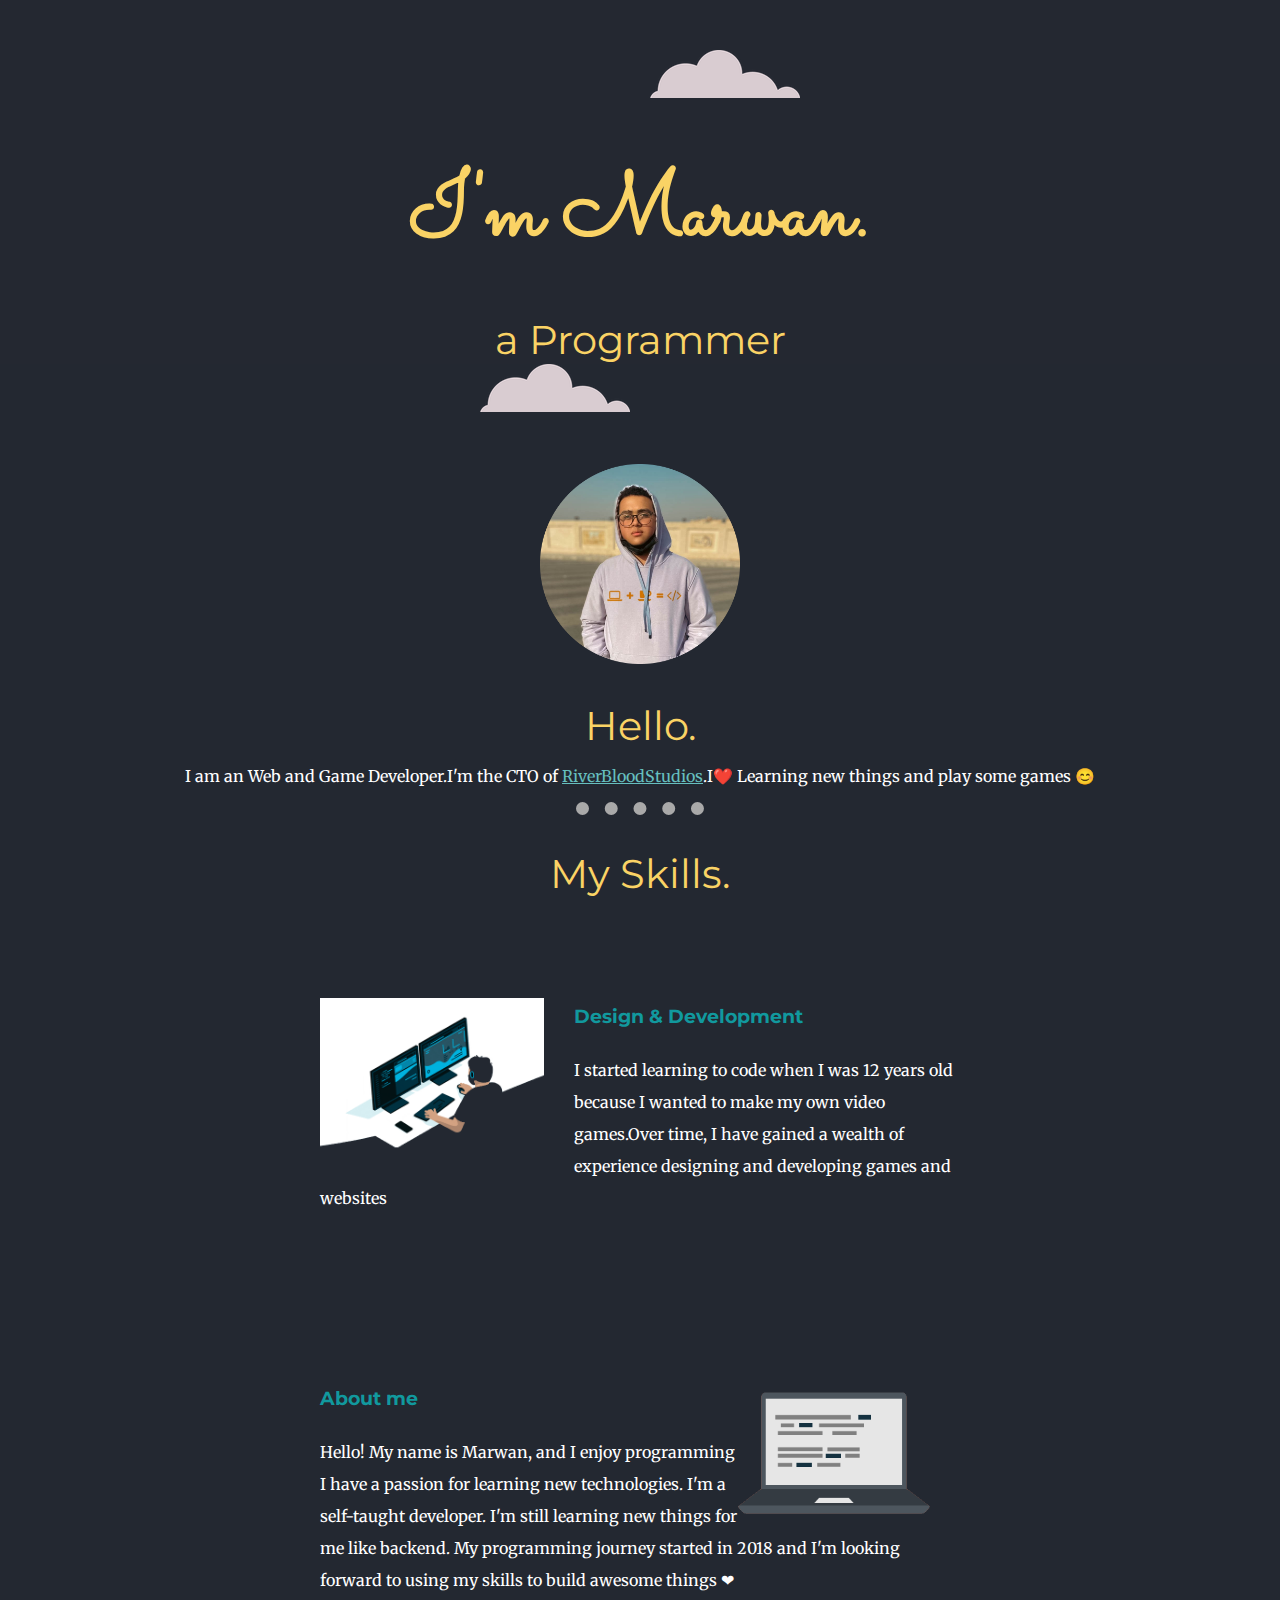
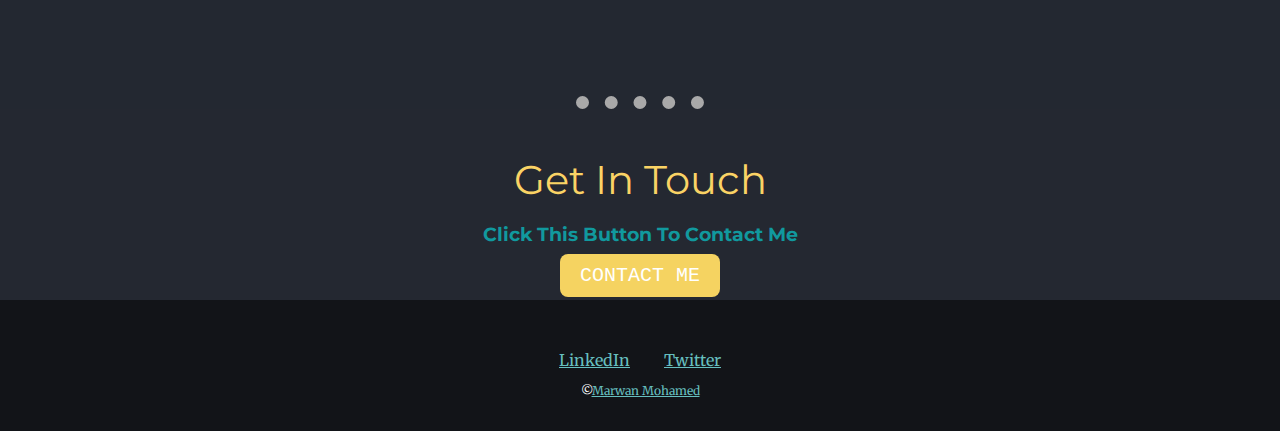
<file: index.html>
<!DOCTYPE html>
<html lang="en" dir="ltr">
  <head>
    <meta charset="utf-8">
    <title>Marwan Mohamed</title>
    <link rel="stylesheet" href="css/Styles.css">
    <link rel="icon" href="icon/moon_icon.ico">
    <link rel="preconnect" href="https://fonts.googleapis.com">
    <link rel="preconnect" href="https://fonts.googleapis.com">
    <link rel="preconnect" href="https://fonts.gstatic.com" crossorigin>
    <link href="https://fonts.googleapis.com/css2?family=Merriweather&family=Montserrat&family=Sacramento&display=swap" rel="stylesheet">
  </head>
  <body>
    <div class="top-container">
      <img class="top-cloud" src="Images/cloud.png" alt="cloud-img">
      <h1>I'm Marwan.</h1>
      <h2 class="programmer">a <span class="Pro">Pro</span>grammer</h2>
      <img class="bottom-cloud"src="Images/cloud.png" alt="cloud-img">
    </div>
    <div class="middle-container">
      <div class="profile">

        <img class="profile-photo" src="Images/Marwan.png" alt="">

        <h2>Hello.</h2>
        <p>I am an Web and Game Developer.I'm the CTO of <a href="https://web.facebook.com/RiverBloodStudios">RiverBloodStudios</a>.I❤️ Learning new things and play some games 😊</p>
      </div>
      <hr>
      <div class="skills">
        <h2>My Skills.</h2>
        <div class="skill-row-1">
          <img class="skills-Image-1" src="Images/skills-icon-1.png" alt="Skills-Icon">
          <h3>Design & Development</h3>
          <p>I started learning to code when I was 12 years old because I wanted to make my own video games.Over time, I have gained a wealth of experience designing and developing games and websites</p>
        </div>
        <div class="skill-row-2">
          <img class="skills-Image-2" src="Images/computer.png"alt="Skills-Icon2">
          <h3>About me</h3>
          <p>Hello! My name is Marwan, and I enjoy programming I have a passion for learning new technologies. I'm a self-taught developer. I'm still learning new things for me like backend. My programming journey started in 2018 and I'm looking forward to using my skills to build awesome things ❤   </p>
        </div>
      </div>
      <hr class="end-hr">
      <div class="contact-me">
        <h2>Get In Touch</h2>
        <h3>Click This Button To Contact Me  </h3>
        <a class="btn" href="mailto:marwanandserag.com@gmail.com">CONTACT ME</a>
      </div>
    </div>
    
    
    <div class="bottom-container">
      <a class="footer-link" href="https://www.linkedin.com/">LinkedIn</a>
      <a class="footer-link" href="https://twitter.com/">Twitter</a>
      <p class="copyright">©<a href="https://web.facebook.com/MuzZis">Marwan Mohamed</a></p>
    </div>
    
       
  </body>
</html>
</file>
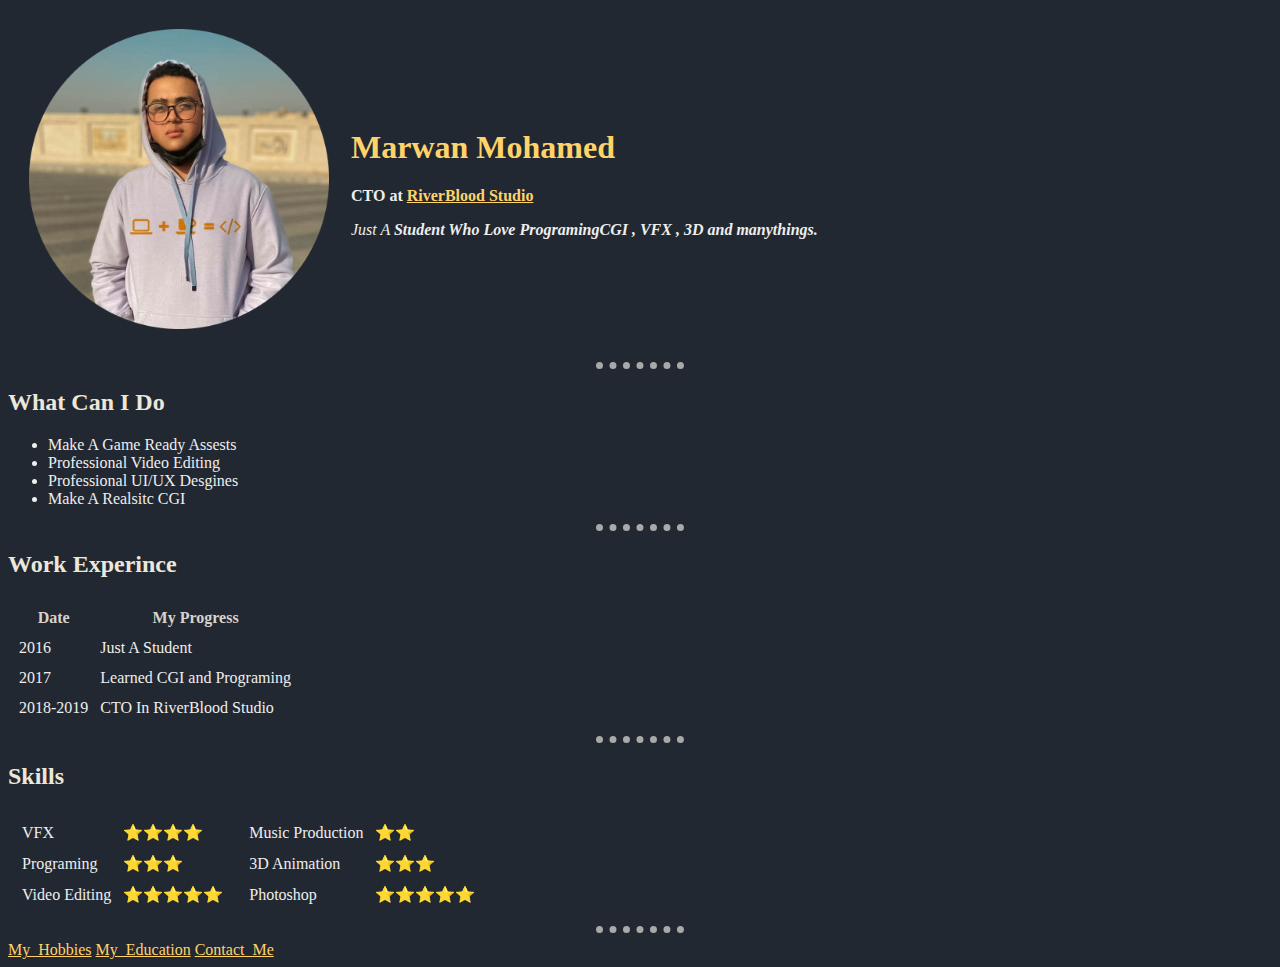
<file: Versions/Ver_0.2/index.html>
<!DOCTYPE html>
<html lang=" " dir="ltr">

<head>
  <meta charset="utf-8">
  <title>Marwan personal site</title>
  <link rel="stylesheet" href="css/styles.css">
</head>

<body style=>
  <table cellspacing="20">
    <tr>
      <td><img src="Photos\Perosnal_Photo.png" alt="Marwan Profile Pic"></td>
      <td><h1>Marwan Mohamed</h1>
        <p><strong>CTO at <a href="https://web.facebook.com/RiverBloodStudios">RiverBlood Studio</a></strong></p>
        <p><em>Just A <strong>Student Who Love ProgramingCGI , VFX , 3D and manythings.</strong> </em></td>
    </tr>
  </table>
  <hr>
  <h2>What Can I Do</h2>
  <ul>
    <li>Make A Game Ready Assests</li>
    <li>Professional Video Editing</li>
    <li>Professional UI/UX Desgines</li>
    <li>Make A Realsitc CGI</li>
  </ul>
  <hr>
  <h2>Work Experince</h2>
  <table cellspacing="10">
    <thead>
      <th>Date</th>
      <th>My Progress</th>
    </thead>
    <tbody>
      <tr>
        <td>2016</td>
        <td>Just A Student</td>
      </tr>
      <tr>
        <td>2017</td>
        <td>Learned CGI and Programing</td>
      </tr>
      <tr>
        <td>2018-2019</td>
        <td>CTO In RiverBlood Studio</td>
      </tr>
    </tbody>
    </table>
    <hr>
    <h2>Skills</h2>
<table>
  <tr>
    <td>
      <table cellspacing="10">
        <tr>
            <td>VFX</td>
            <td>⭐⭐⭐⭐</td>

        </tr>
        <tr>
          <td>Programing</td>
          <td>⭐⭐⭐</td>
        </tr>
        <tr>
          <td>Video Editing</td>
          <td>⭐⭐⭐⭐⭐</td>
        </tr>

      </table>
    </td>
    <td>
      <table cellspacing="10">
        <tr>
            <td>Music Production</td>
            <td>⭐⭐</td>

        </tr>
        <tr>
          <td>3D Animation</td>
          <td>⭐⭐⭐</td>
        </tr>
        <tr>
          <td>Photoshop</td>
          <td>⭐⭐⭐⭐⭐</td>
        </tr>

      </table>
    </td>
  </tr>
</table>

  <hr>
  <a href="My_Hobbies.html">My_Hobbies</a>
  <a href="My_Education.html">My_Education</a>
  <a href="Contact_Me.html">Contact_Me</a>
</body>

</html>
</file>
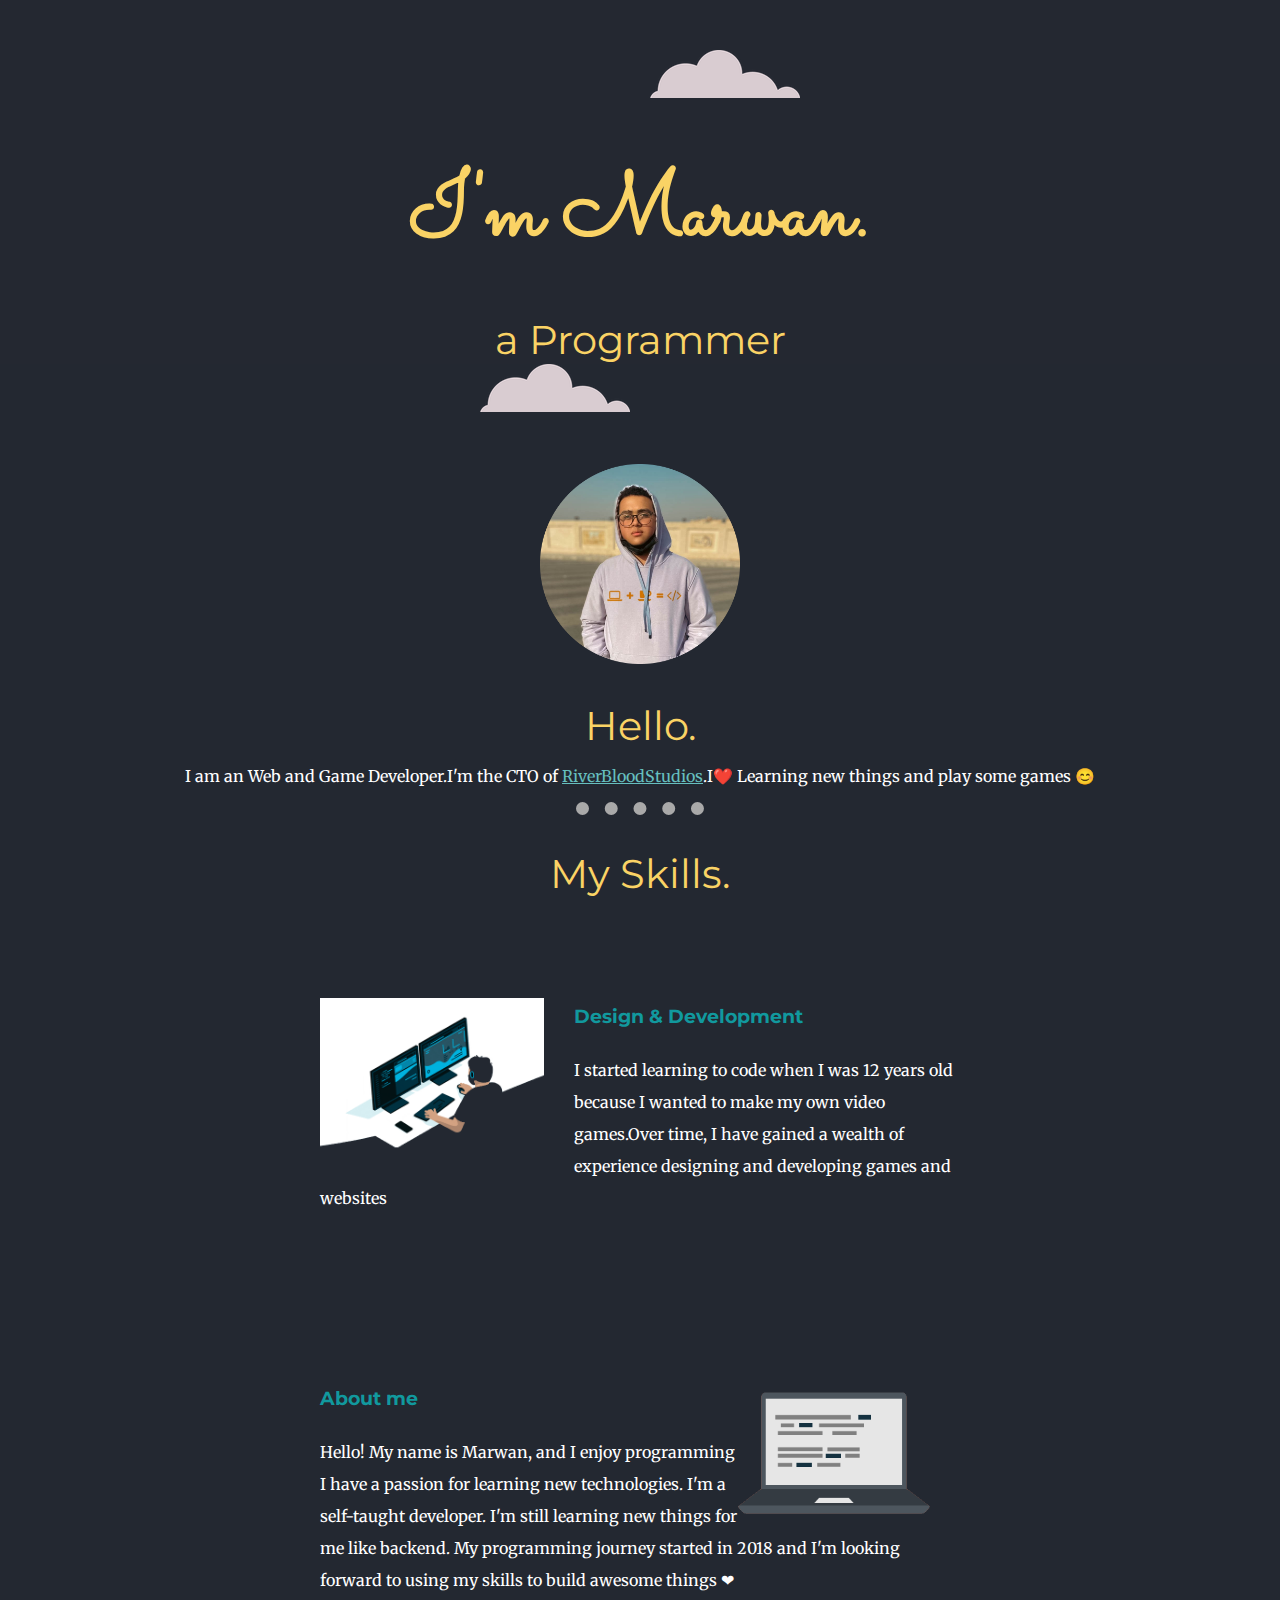
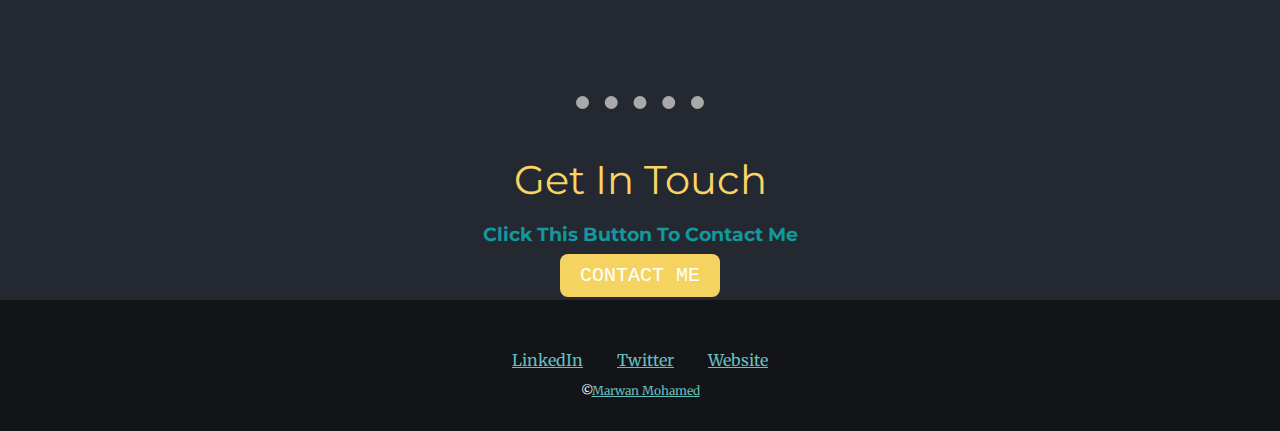
<file: Versions/Ver_0.3/index.html>
<!DOCTYPE html>
<html lang="en" dir="ltr">
  <head>
    <meta charset="utf-8">
    <title>Marwan Mohamed</title>
    <link rel="stylesheet" href="css/Styles.css">
    <link rel="icon" href="icon/moon_icon.ico">
    <link rel="preconnect" href="https://fonts.googleapis.com">
    <link rel="preconnect" href="https://fonts.googleapis.com">
    <link rel="preconnect" href="https://fonts.gstatic.com" crossorigin>
    <link href="https://fonts.googleapis.com/css2?family=Merriweather&family=Montserrat&family=Sacramento&display=swap" rel="stylesheet">
  </head>
  <body>
    <div class="top-container">
      <img class="top-cloud" src="Images/cloud.png" alt="cloud-img">
      <h1>I'm Marwan.</h1>
      <h2 class="programmer">a <span class="Pro">Pro</span>grammer</h2>
      <img class="bottom-cloud"src="Images/cloud.png" alt="cloud-img">
    </div>
    <div class="middle-container">
      <div class="profile">

        <img class="profile-photo" src="Images/Marwan.png" alt="">

        <h2>Hello.</h2>
        <p>I am an Web and Game Developer.I'm the CTO of <a href="https://web.facebook.com/RiverBloodStudios">RiverBloodStudios</a>.I❤️ Learning new things and play some games 😊</p>
      </div>
      <hr>
      <div class="skills">
        <h2>My Skills.</h2>
        <div class="skill-row-1">
          <img class="skills-Image-1" src="Images/skills-icon-1.png" alt="Skills-Icon">
          <h3>Design & Development</h3>
          <p>I started learning to code when I was 12 years old because I wanted to make my own video games.Over time, I have gained a wealth of experience designing and developing games and websites</p>
        </div>
        <div class="skill-row-2">
          <img class="skills-Image-2" src="Images/computer.png"alt="Skills-Icon2">
          <h3>About me</h3>
          <p>Hello! My name is Marwan, and I enjoy programming I have a passion for learning new technologies. I'm a self-taught developer. I'm still learning new things for me like backend. My programming journey started in 2018 and I'm looking forward to using my skills to build awesome things ❤   </p>
        </div>
      </div>
      <hr class="end-hr">
      <div class="contact-me">
        <h2>Get In Touch</h2>
        <h3>Click This Button To Contact Me  </h3>
        <a class="btn" href="mailto:marwanandserag.com@gmail.com">CONTACT ME</a>
      </div>
    </div>
    
    
    <div class="bottom-container">
      <a class="footer-link" href="https://www.linkedin.com/">LinkedIn</a>
      <a class="footer-link" href="https://twitter.com/">Twitter</a>
      <a class="footer-link" href="https://www.appbrewery.co/">Website</a>
      <p class="copyright">©<a href="https://web.facebook.com/MuzZis">Marwan Mohamed</a></p>
    </div>
    
       
  </body>
</html>
</file>
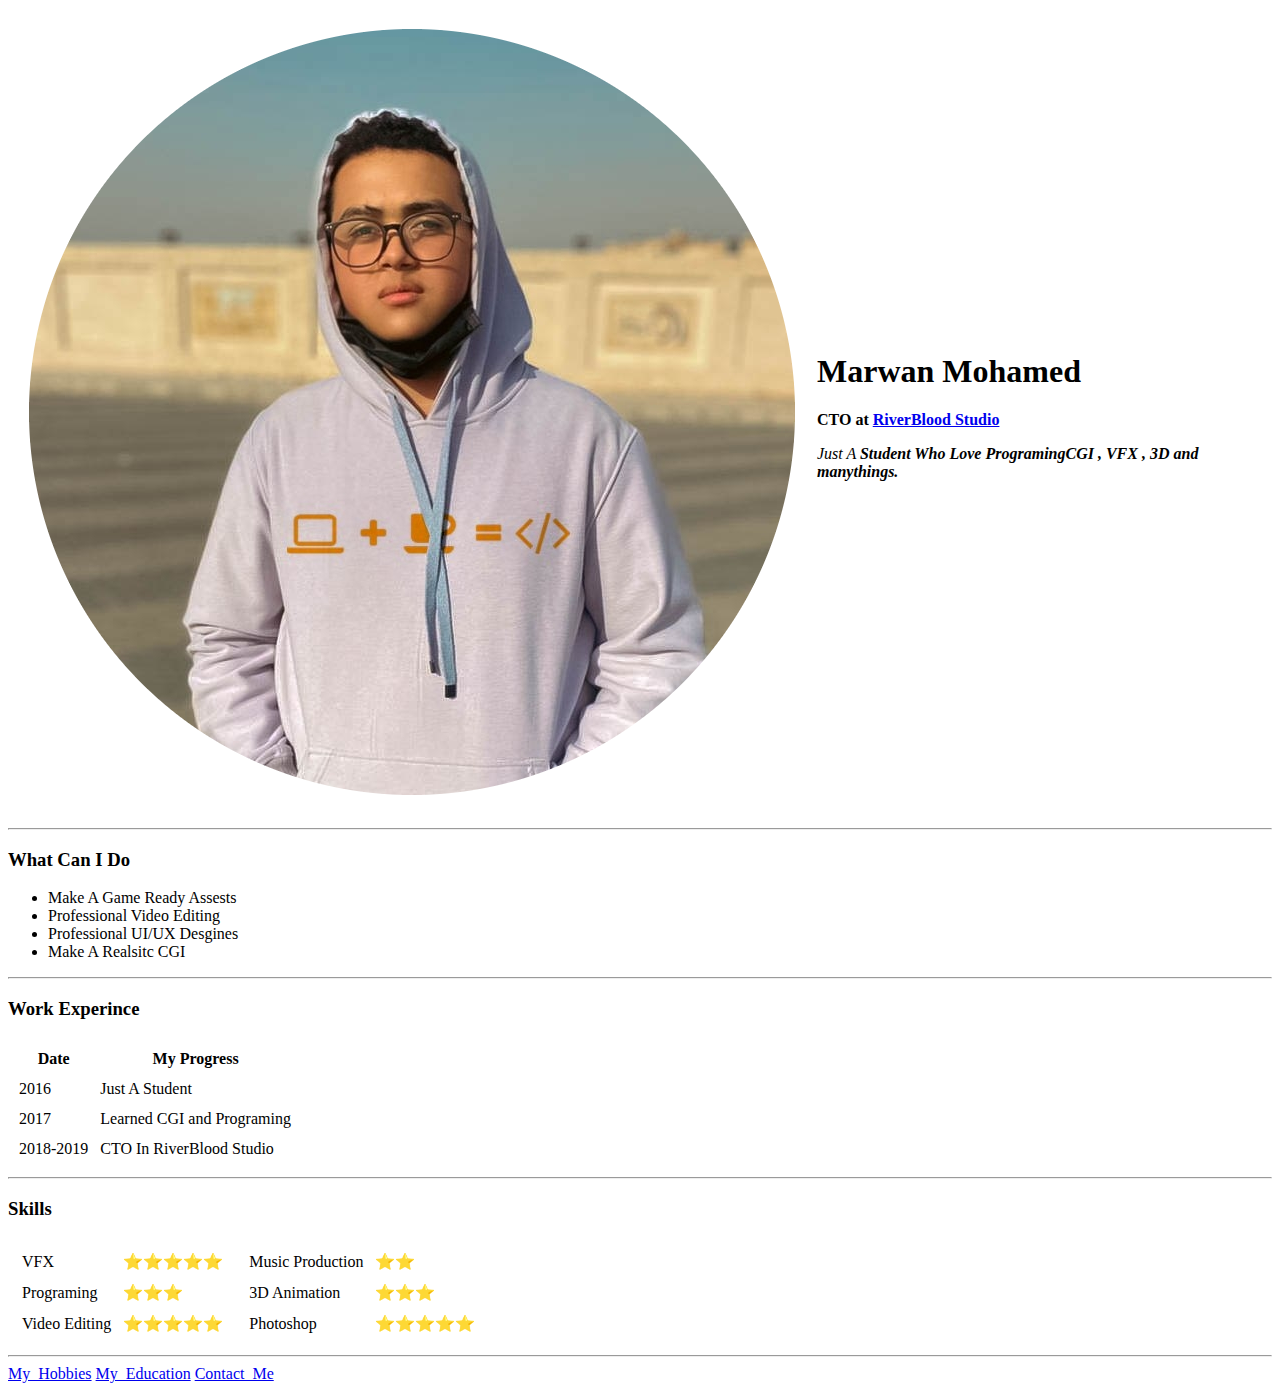
<file: my_html_website.html>
<!DOCTYPE html>
<html lang=" " dir="ltr">

<head>
  <meta charset="utf-8">
  <title>Marwan personal site</title>
</head>

<body>
  <table cellspacing="20">
    <tr>
      <td><img src="Photos\Perosnal_Photo.png" alt="Marwan Profile Pic"></td>
      <td><h1>Marwan Mohamed</h1>
        <p><strong>CTO at <a href="https://web.facebook.com/RiverBloodStudios">RiverBlood Studio</a></strong></p>
        <p><em>Just A <strong>Student Who Love ProgramingCGI , VFX , 3D and manythings.</strong> </em></td>
    </tr>
  </table>
  <hr>
  <h3>What Can I Do</h3>
  <ul>
    <li>Make A Game Ready Assests</li>
    <li>Professional Video Editing</li>
    <li>Professional UI/UX Desgines</li>
    <li>Make A Realsitc CGI</li>
  </ul>
  <hr>
  <h3>Work Experince</h3>
  <table cellspacing="10">
    <thead>
      <th>Date</th>
      <th>My Progress</th>
    </thead>
    <tbody>
      <tr>
        <td>2016</td>
        <td>Just A Student</td>
      </tr>
      <tr>
        <td>2017</td>
        <td>Learned CGI and Programing</td>
      </tr>
      <tr>
        <td>2018-2019</td>
        <td>CTO In RiverBlood Studio</td>
      </tr>
    </tbody>
    </table>
    <hr>
    <h3>Skills</h3>
<table>
  <tr>
    <td>
      <table cellspacing="10">
        <tr>
            <td>VFX</td>
            <td>⭐⭐⭐⭐⭐</td>

        </tr>
        <tr>
          <td>Programing</td>
          <td>⭐⭐⭐</td>
        </tr>
        <tr>
          <td>Video Editing</td>
          <td>⭐⭐⭐⭐⭐</td>
        </tr>

      </table>
    </td>
    <td>
      <table cellspacing="10">
        <tr>
            <td>Music Production</td>
            <td>⭐⭐</td>

        </tr>
        <tr>
          <td>3D Animation</td>
          <td>⭐⭐⭐</td>
        </tr>
        <tr>
          <td>Photoshop</td>
          <td>⭐⭐⭐⭐⭐</td>
        </tr>

      </table>
    </td>
  </tr>
</table>

  <hr>
  <a href="My_Hobbies.html">My_Hobbies</a>
  <a href="My_Education.html">My_Education</a>
  <a href="Contact_Me.html">Contact_Me</a>
</body>

</html>
</file>
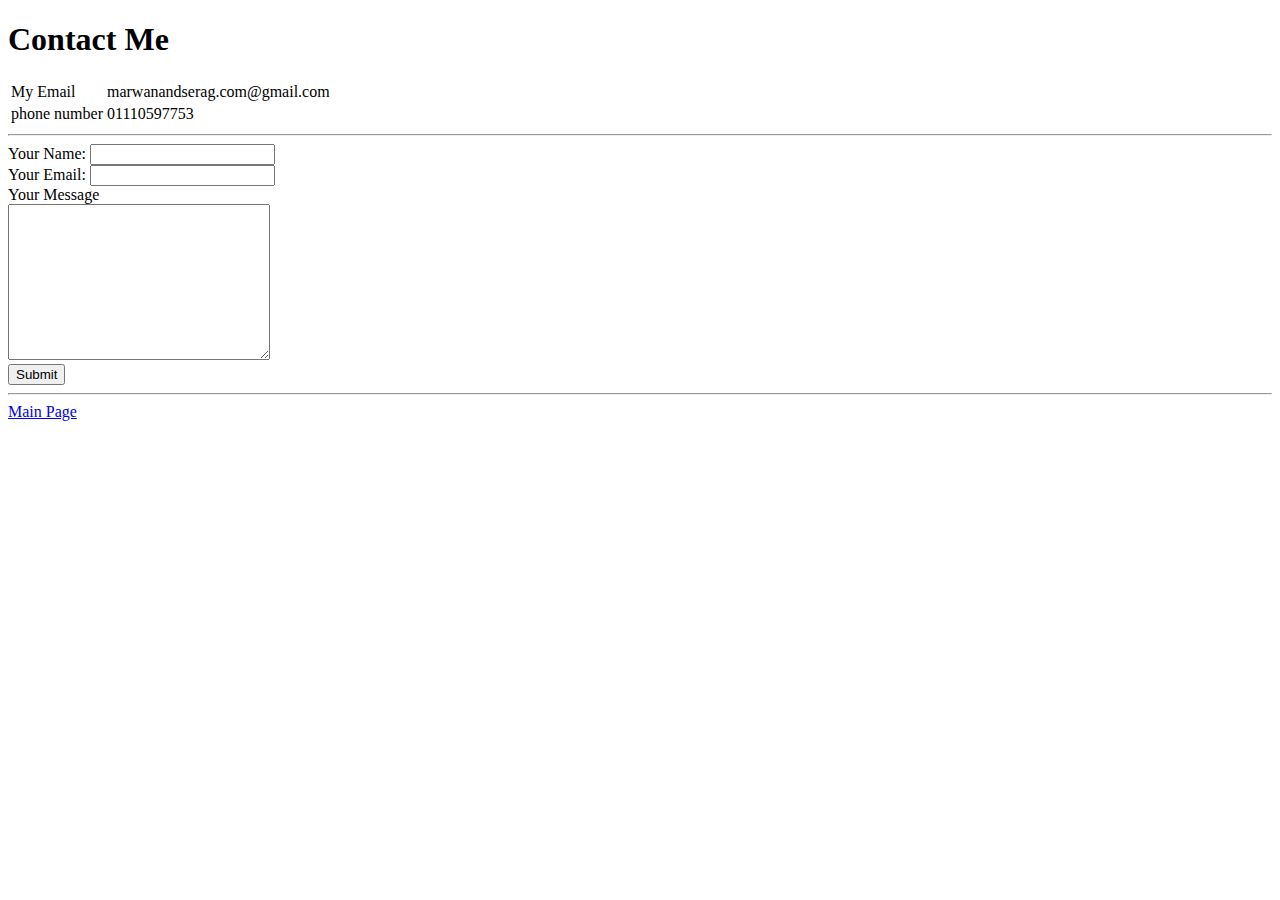
<file: Versions/Ver_0.1/Contact_Me.html>
<!DOCTYPE html>
<html lang="en" dir="ltr">
  <head>
    <meta charset="utf-8">
    <title></title>
  </head>
  <body>
    <h1>Contact Me</h1>
    <table>
      <tr>
        <td>My Email</td>
        <td>marwanandserag.com@gmail.com</td>
      </tr>
      <tr>
        <td>phone number</td>
        <td>01110597753</td>
      </tr>
    </table>
    <hr>
    <form class="" action="mailto:marwanandserag.com@gmial.com" method="post">
      <label>Your Name:</label>
      <input type="text" name="Your Name" value="">
      <br>
      <label>Your Email:</label>
      <input type="email" name="Your Email" value="">
      <br>
      <label>Your Message</label><br>
      <textarea name="Your Message" rows="10" cols="30"></textarea><br>
      <input type="submit" name="">
    </form>
    <hr>
      <a href="my_html_website.html">Main Page</a>
  </body>
</html>
</file>
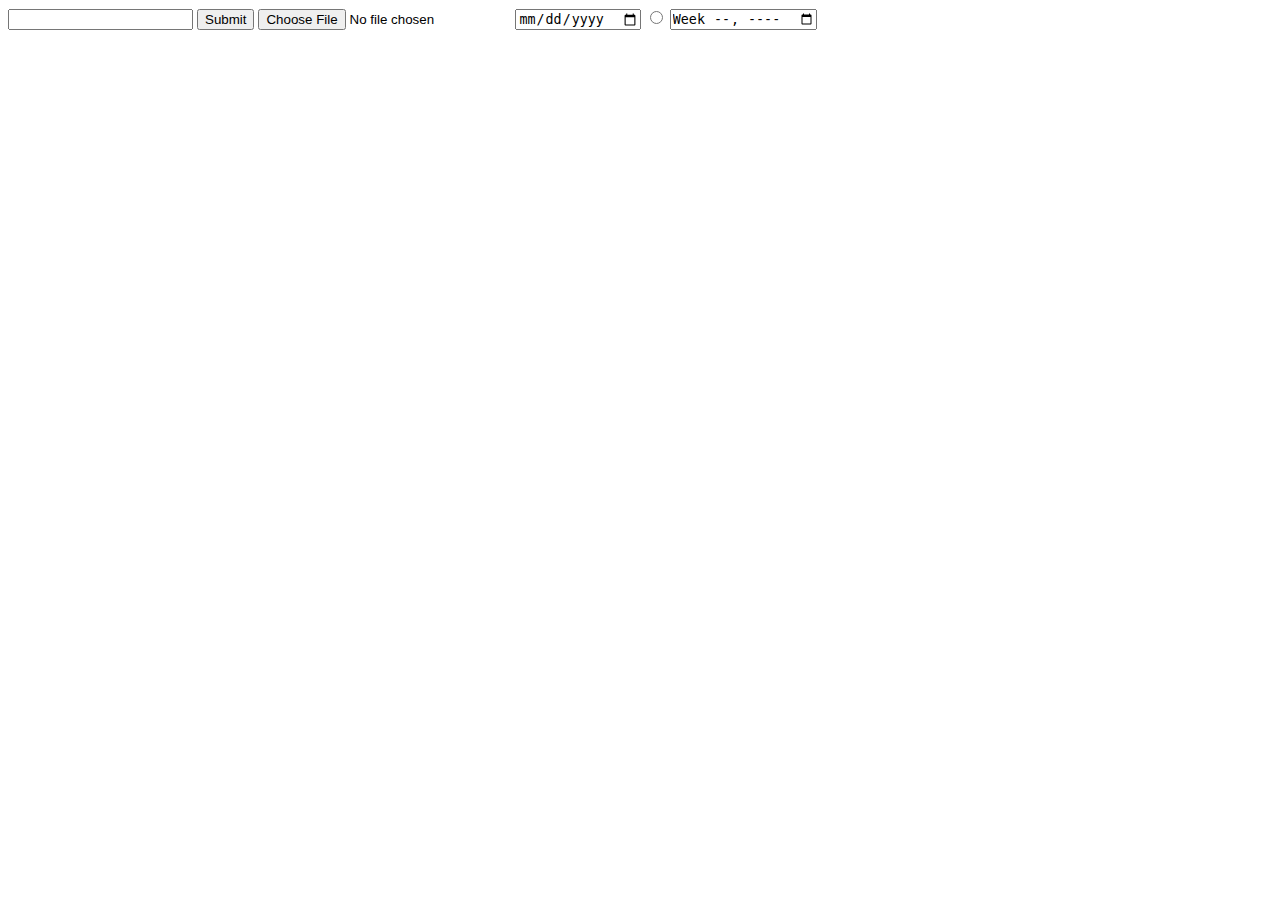
<file: Versions/Ver_0.1/input.html>
<!DOCTYPE html>
<html lang="en" dir="ltr">
  <head>
    <meta charset="utf-8">
    <title></title>
  </head>
  <body>
      <form class="" action="index.html" method="post">
        <input type="text" name="" value="">
        <input type="submit" name="">
        <input type="file" name="" value="">
        <input type="date" name="" value="">
        <input type="radio" name="" value="">
        <input type="week" name="" value="">
      </form>
  </body>
</html>
</file>
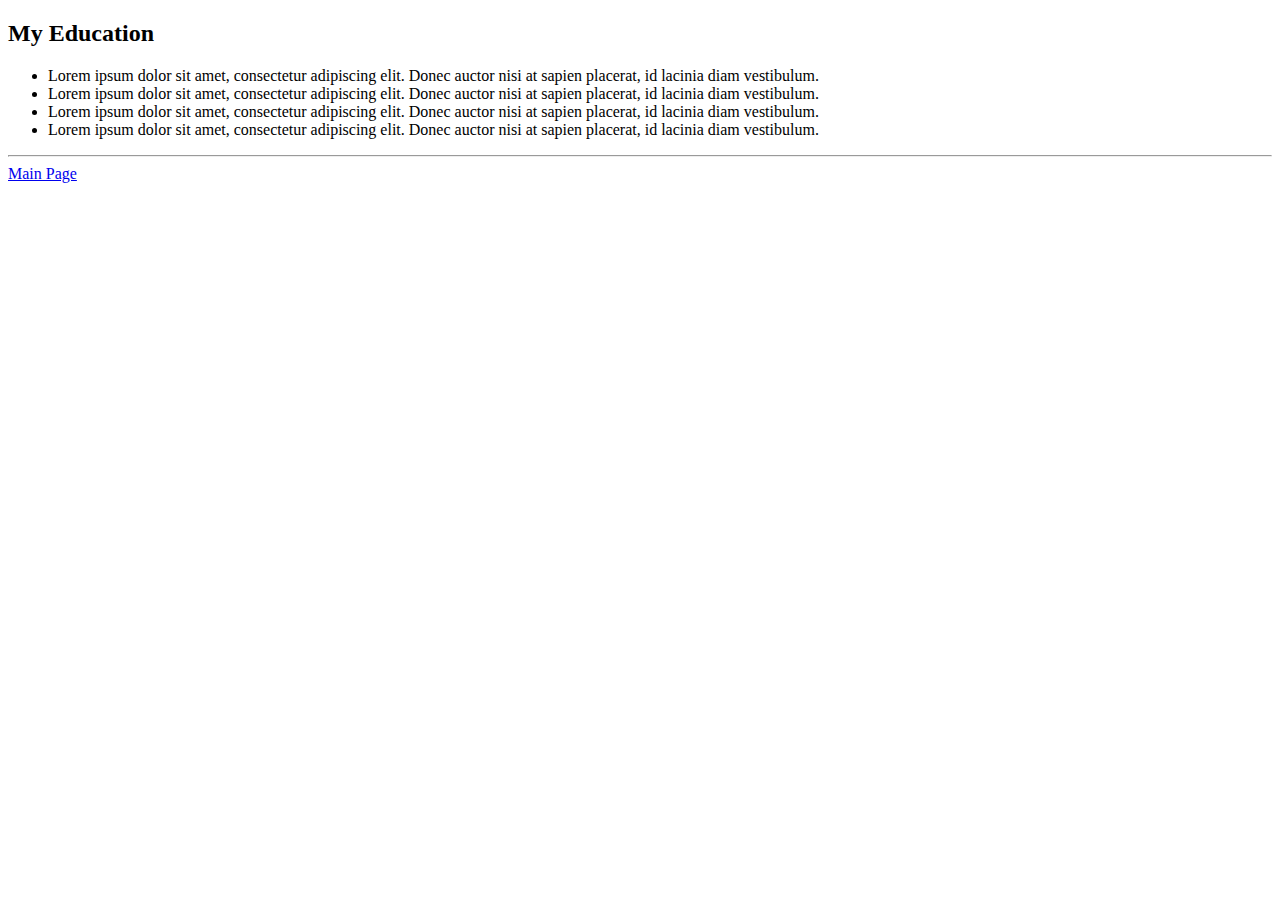
<file: Versions/Ver_0.1/My_Education.html>
<!DOCTYPE html>
<html lang="en" dir="ltr">

<head>
  <meta charset="utf-8">
  <title></title>
</head>

<body>
  <h2>My Education</h2>
  <ul>
    <li>Lorem ipsum dolor sit amet, consectetur adipiscing elit. Donec auctor nisi at sapien placerat, id lacinia diam vestibulum.</li>
    <li>Lorem ipsum dolor sit amet, consectetur adipiscing elit. Donec auctor nisi at sapien placerat, id lacinia diam vestibulum.</li>
    <li>Lorem ipsum dolor sit amet, consectetur adipiscing elit. Donec auctor nisi at sapien placerat, id lacinia diam vestibulum.</li>
    <li>Lorem ipsum dolor sit amet, consectetur adipiscing elit. Donec auctor nisi at sapien placerat, id lacinia diam vestibulum.</li>
  </ul>
  <hr>
  <a href="my_html_website.html">Main Page</a>
</body>

</html>
</file>
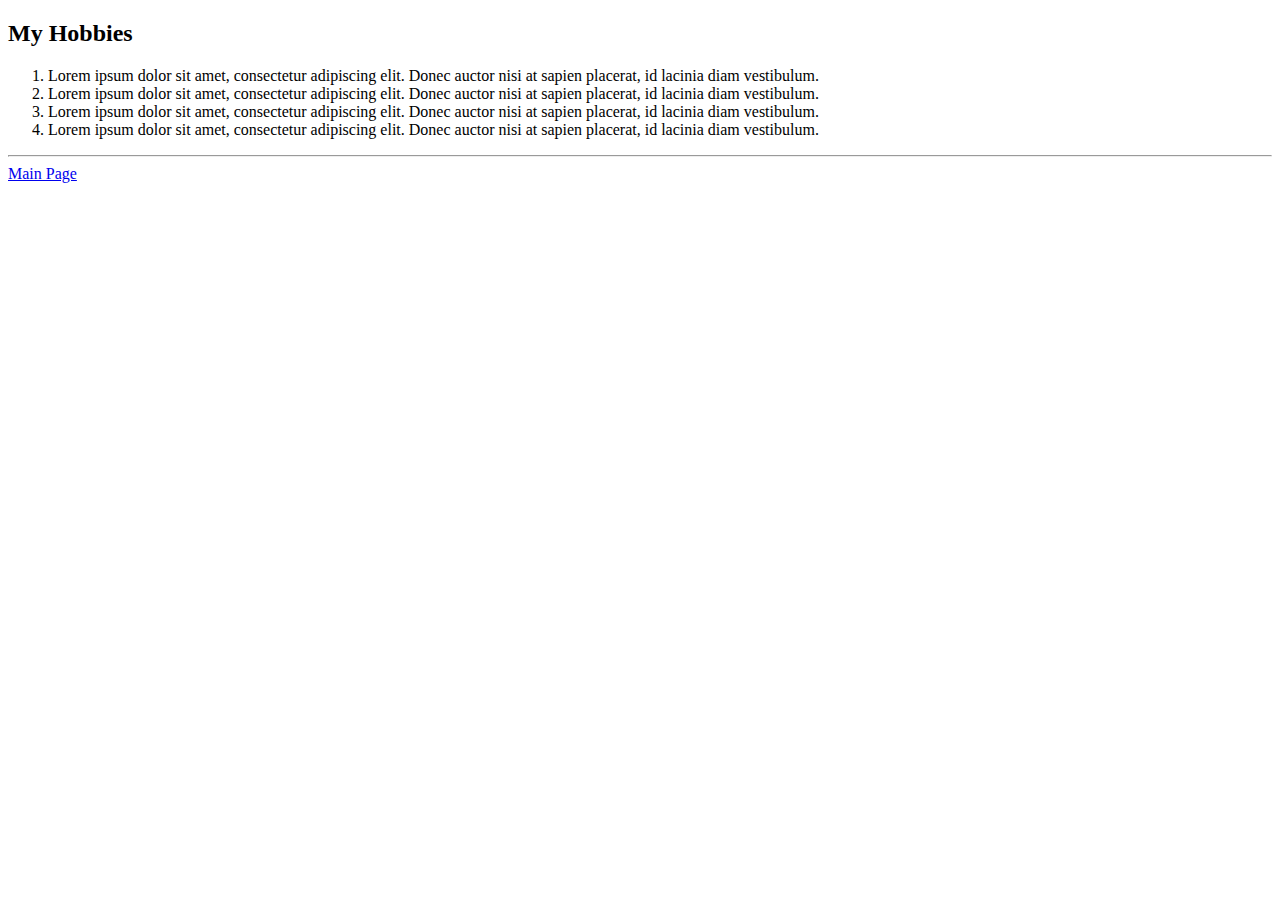
<file: Versions/Ver_0.1/My_Hobbies.html>
<!DOCTYPE html>
<html lang="en" dir="ltr">

<head>
  <meta charset="utf-8">
  <title></title>
</head>

<body>
  <h2>My Hobbies</h2>
  <ol>
    <li>Lorem ipsum dolor sit amet, consectetur adipiscing elit. Donec auctor nisi at sapien placerat, id lacinia diam vestibulum.</li>
    <li>Lorem ipsum dolor sit amet, consectetur adipiscing elit. Donec auctor nisi at sapien placerat, id lacinia diam vestibulum.</li>
    <li>Lorem ipsum dolor sit amet, consectetur adipiscing elit. Donec auctor nisi at sapien placerat, id lacinia diam vestibulum.</li>
    <li>Lorem ipsum dolor sit amet, consectetur adipiscing elit. Donec auctor nisi at sapien placerat, id lacinia diam vestibulum.</li>
  </ol>
  <hr>
  <a href="my_html_website.html">Main Page</a>
</body>

</html>
</file>
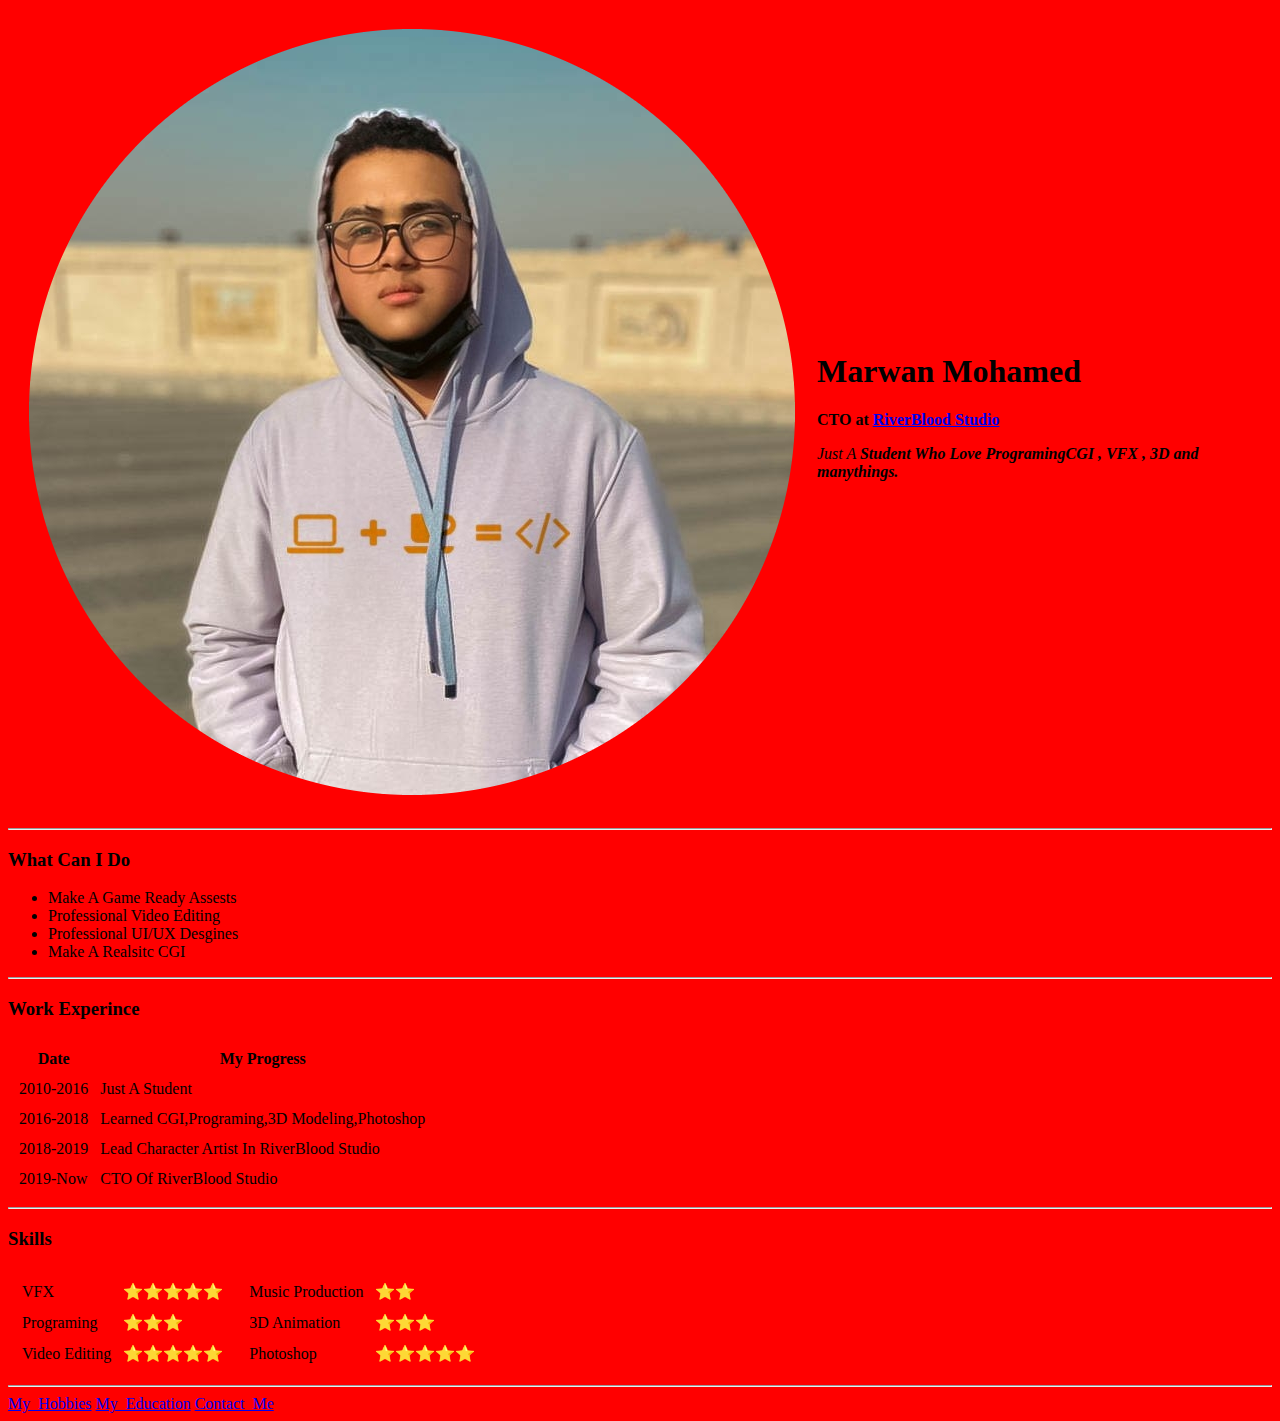
<file: Versions/Ver_0.1/my_html_website.html>
<!DOCTYPE html>
<html lang=" " dir="ltr">

<head>
  <meta charset="utf-8">
  <title>Marwan personal site</title>
</head>

<body style="background-color : red">
  <table cellspacing="20">
    <tr>
      <td><img src="Photos\Perosnal_Photo.png" alt="Marwan Profile Pic"></td>
      <td><h1>Marwan Mohamed</h1>
        <p><strong>CTO at <a href="https://web.facebook.com/RiverBloodStudios">RiverBlood Studio</a></strong></p>
        <p><em>Just A <strong>Student Who Love ProgramingCGI , VFX , 3D and manythings.</strong> </em></td>
    </tr>
  </table>
  <hr>
  <h3>What Can I Do</h3>
  <ul>
    <li>Make A Game Ready Assests</li>
    <li>Professional Video Editing</li>
    <li>Professional UI/UX Desgines</li>
    <li>Make A Realsitc CGI</li>
  </ul>
  <hr>
  <h3>Work Experince</h3>
  <table cellspacing="10">
    <thead>
      <th>Date</th>
      <th>My Progress</th>
    </thead>
    <tbody>
      <tr>
        <td>2010-2016</td>
        <td>Just A Student</td>
      </tr>
      <tr>
        <td>2016-2018</td>
        <td>Learned CGI,Programing,3D Modeling,Photoshop</td>
      </tr>
      <tr>
        <td>2018-2019</td>
        <td>Lead Character Artist In RiverBlood Studio</td>
      </tr>
      <tr>
        <td>2019-Now</td>
        <td>CTO Of RiverBlood Studio</td>
      </tr>
    </tbody>
    </table>
    <hr>
    <h3>Skills</h3>
<table>
  <tr>
    <td>
      <table cellspacing="10">
        <tr>
            <td>VFX</td>
            <td>⭐⭐⭐⭐⭐</td>

        </tr>
        <tr>
          <td>Programing</td>
          <td>⭐⭐⭐</td>
        </tr>
        <tr>
          <td>Video Editing</td>
          <td>⭐⭐⭐⭐⭐</td>
        </tr>

      </table>
    </td>
    <td>
      <table cellspacing="10">
        <tr>
            <td>Music Production</td>
            <td>⭐⭐</td>

        </tr>
        <tr>
          <td>3D Animation</td>
          <td>⭐⭐⭐</td>
        </tr>
        <tr>
          <td>Photoshop</td>
          <td>⭐⭐⭐⭐⭐</td>
        </tr>

      </table>
    </td>
  </tr>
</table>

  <hr>
  <a href="My_Hobbies.html">My_Hobbies</a>
  <a href="My_Education.html">My_Education</a>
  <a href="Contact_Me.html">Contact_Me</a>
</body>

</html>
</file>
<file: css/Styles.css>
body
{
   margin: 0;
   text-align: center;
   font-family: 'Merriweather', serif;
}
h1
{
  color: #fad365;
  margin: 0 auto 0 auto;
  font-family: 'Sacramento', cursive;
  font-size:5.625rem;
  margin: 50px auto 0 auto;
}
h2 
{
  color: #fad365;
  font-family: 'Montserrat', sans-serif;
  font-size:2.5rem;
  font-weight:normal;
  padding-bottom: 0;
  margin-bottom: 0;
}
h3 
{
  color: #11999E;
  font-family: 'Montserrat', sans-serif;
}
p 
{
  color:white;
}
a
{
  color:#66BFBF;
}
a:hover
{
  color:#f5d361;
}
.top-container
{
  background-color: #242831;
  position: relative;
  padding-top: 100px;
}
.middle-container
{
  background-color:#232831;
  padding-top: 100px;
}
.contact-me
{
  background-color:#242831;
}
.bottom-container
{
  background-color:#121418;
  padding: 50px 0 20px;
}
.contact-me
{
  padding: 1%;
}
.skill-row-1
{
  width:50%;
  margin: 100px auto 100px auto;
  text-align: left;
  line-height:2;
  padding-bottom:50px;
}
.skill-row-2
{
  width:50%;
  margin: 100px auto 100px auto;
  text-align: left;
  line-height:2;
}
.bottom-cloud
{
  position: absolute;
  left: 30rem;
}
.top-cloud
{
  position: absolute;
  right:30rem;
  top:50px;
}
.profile-photo
{
  width:200px;
  height:200px;

}
.mountain
{
  width:40rem;
}
.skills-Image-1
{
  float: left;
  width:35%;
  padding-right: 30px;
}
.skills-Image-2
{
  float: right;
  width:30%;
  padding-right: 30px;
}
hr
{
  border-style: none;
  border-top-style: dotted;
  border-color: darkgrey;
  border-width: 13px;
  width: 10%;
  margin:auto auto 0 auto;
}

.btn {
  -webkit-border-radius: 24;
  -moz-border-radius: 24;
  border-radius: 8px;
  font-family: Courier New;
  color: #ffffff;
  font-size: 20px;
  background: #f5d361;
  padding: 10px 20px 10px 20px;
  text-decoration: none;
  position: absoulte;
  bottom: 100px;
}

.btn:hover {
  background: #38999e;
  text-decoration: none;
}
.copyright
{
  font-size: 0.75em;
  padding: 1px 0;
}
.footer-link
{
  padding: 0 15px 0 15px;
}
.contact-me-par
{
  padding-bottom: 20px;
}
.dynamic-text
{
  color: #fad365;
  font-family: 'Montserrat', sans-serif;
  font-size:2.5rem;
  font-weight:normal;
  padding-bottom: 0;
  margin-bottom: 0;
  list-style: none;
}
</file>
<file: Versions/Ver_0.2/css/styles.css>
body{
  background-color: #222831;
}
hr{
  border-style:none;
  border-top-style: dotted;
  border-color: darkgrey;
  border-width:7px;
  width: 7%;
}
h1
{
  color:#FFD369;
}
h2
{
  color:#EDE6DB;
}
h3
{
  color:#EDE6DB;
}
td
{
  color:#EEEEEE;
}
li
{
  color:#EEEEEE;
}
th
{
  color:#D8D2CB;
}
a
{
  color:#FFD369;
}

img
{
  height: 300px;
  width: 300px;
}
</file>
<file: Versions/Ver_0.3/css/Styles.css>
body
{
   margin: 0;
   text-align: center;
   font-family: 'Merriweather', serif;
}
h1
{
  color: #fad365;
  margin: 0 auto 0 auto;
  font-family: 'Sacramento', cursive;
  font-size:5.625rem;
  margin: 50px auto 0 auto;
}
h2 
{
  color: #fad365;
  font-family: 'Montserrat', sans-serif;
  font-size:2.5rem;
  font-weight:normal;
  padding-bottom: 0;
  margin-bottom: 0;
}
h3 
{
  color: #11999E;
  font-family: 'Montserrat', sans-serif;
}
p 
{
  color:white;
}
a
{
  color:#66BFBF;
}
a:hover
{
  color:#f5d361;
}
.top-container
{
  background-color: #242831;
  position: relative;
  padding-top: 100px;
}
.middle-container
{
  background-color:#232831;
  padding-top: 100px;
}
.contact-me
{
  background-color:#242831;
}
.bottom-container
{
  background-color:#121418;
  padding: 50px 0 20px;
}
.contact-me
{
  padding: 1%;
}
.skill-row-1
{
  width:50%;
  margin: 100px auto 100px auto;
  text-align: left;
  line-height:2;
  padding-bottom:50px;
}
.skill-row-2
{
  width:50%;
  margin: 100px auto 100px auto;
  text-align: left;
  line-height:2;
}
.bottom-cloud
{
  position: absolute;
  left: 30rem;
}
.top-cloud
{
  position: absolute;
  right:30rem;
  top:50px;
}
.profile-photo
{
  width:200px;
  height:200px;

}
.mountain
{
  width:40rem;
}
.skills-Image-1
{
  float: left;
  width:35%;
  padding-right: 30px;
}
.skills-Image-2
{
  float: right;
  width:30%;
  padding-right: 30px;
}
hr
{
  border-style: none;
  border-top-style: dotted;
  border-color: darkgrey;
  border-width: 13px;
  width: 10%;
  margin:auto auto 0 auto;
}

.btn {
  -webkit-border-radius: 24;
  -moz-border-radius: 24;
  border-radius: 8px;
  font-family: Courier New;
  color: #ffffff;
  font-size: 20px;
  background: #f5d361;
  padding: 10px 20px 10px 20px;
  text-decoration: none;
  position: absoulte;
  bottom: 100px;
}

.btn:hover {
  background: #38999e;
  text-decoration: none;
}
.copyright
{
  font-size: 0.75em;
  padding: 1px 0;
}
.footer-link
{
  padding: 0 15px 0 15px;
}
.contact-me-par
{
  padding-bottom: 20px;
}
.dynamic-text
{
  color: #fad365;
  font-family: 'Montserrat', sans-serif;
  font-size:2.5rem;
  font-weight:normal;
  padding-bottom: 0;
  margin-bottom: 0;
  list-style: none;
}
</file>
